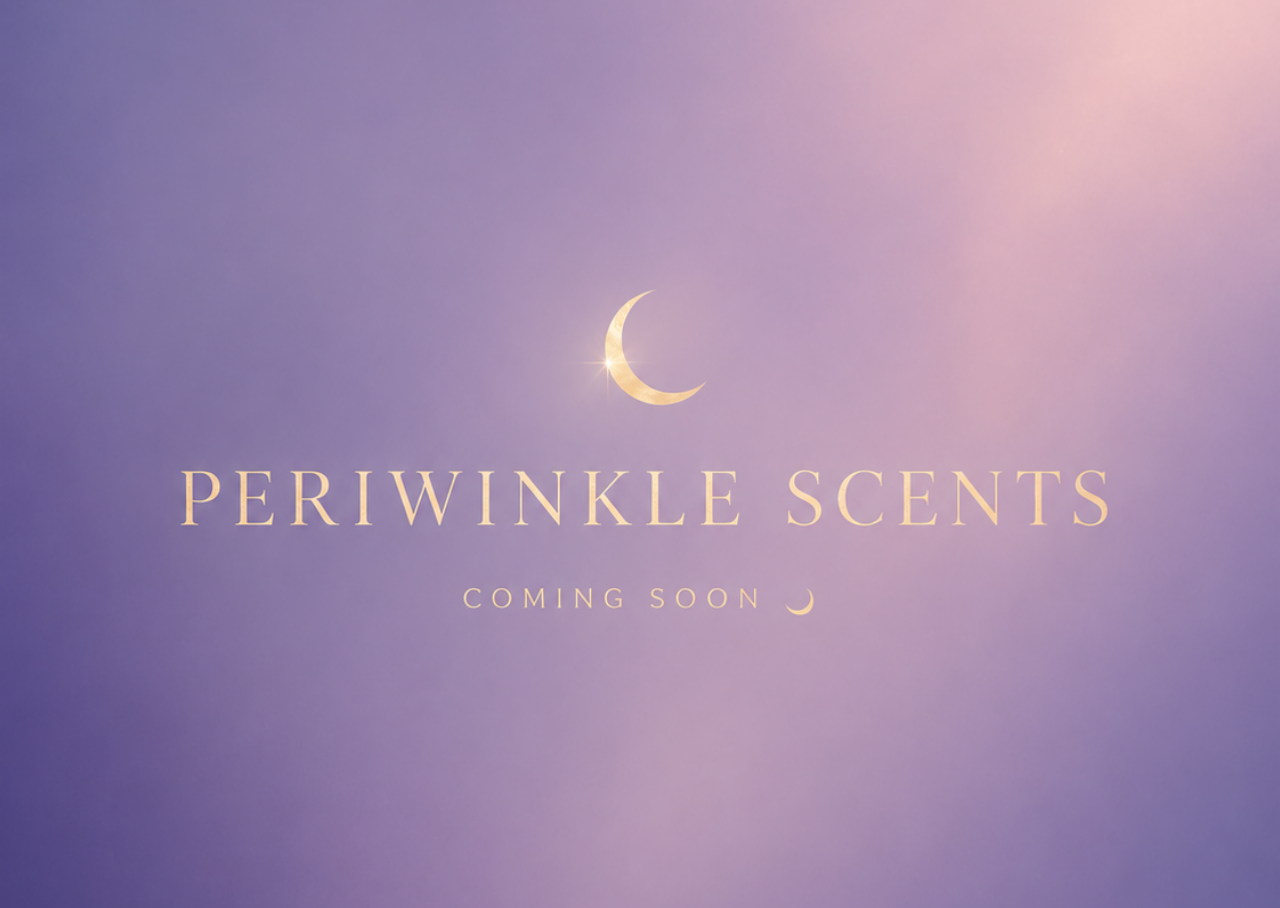
<file: index.html>
<!DOCTYPE html>
<html lang="en">
<head>
    <meta charset="UTF-8">
    <meta name="viewport" content="width=
    , initial-scale=1.0">
    <meta property="og:title" content="PERIWINKLE SCENTS">
<meta property="og:description" content="Dreamy periwinkle scents. Coming soon.">
<meta property="og:image" content="ChatGPT Image May 18, 2026, 12_21_01 AM.png">
<meta property="og:type" content="website">
    <title>Coming soon</title>
    <link rel="icon" type="image/png" href="faviconmoon.png">
    <link rel="stylesheet" media="screen and (max-width: 683px)" href="comingsoon2.css">
    <link rel="stylesheet" media="screen and (min-width: 684px)" href="periwinklecomingsoon1.css">
    <link rel="stylesheet" href="style.css">
</head>
<body>
    <script src="popup.js"></script>
</body>
</html>
</file>
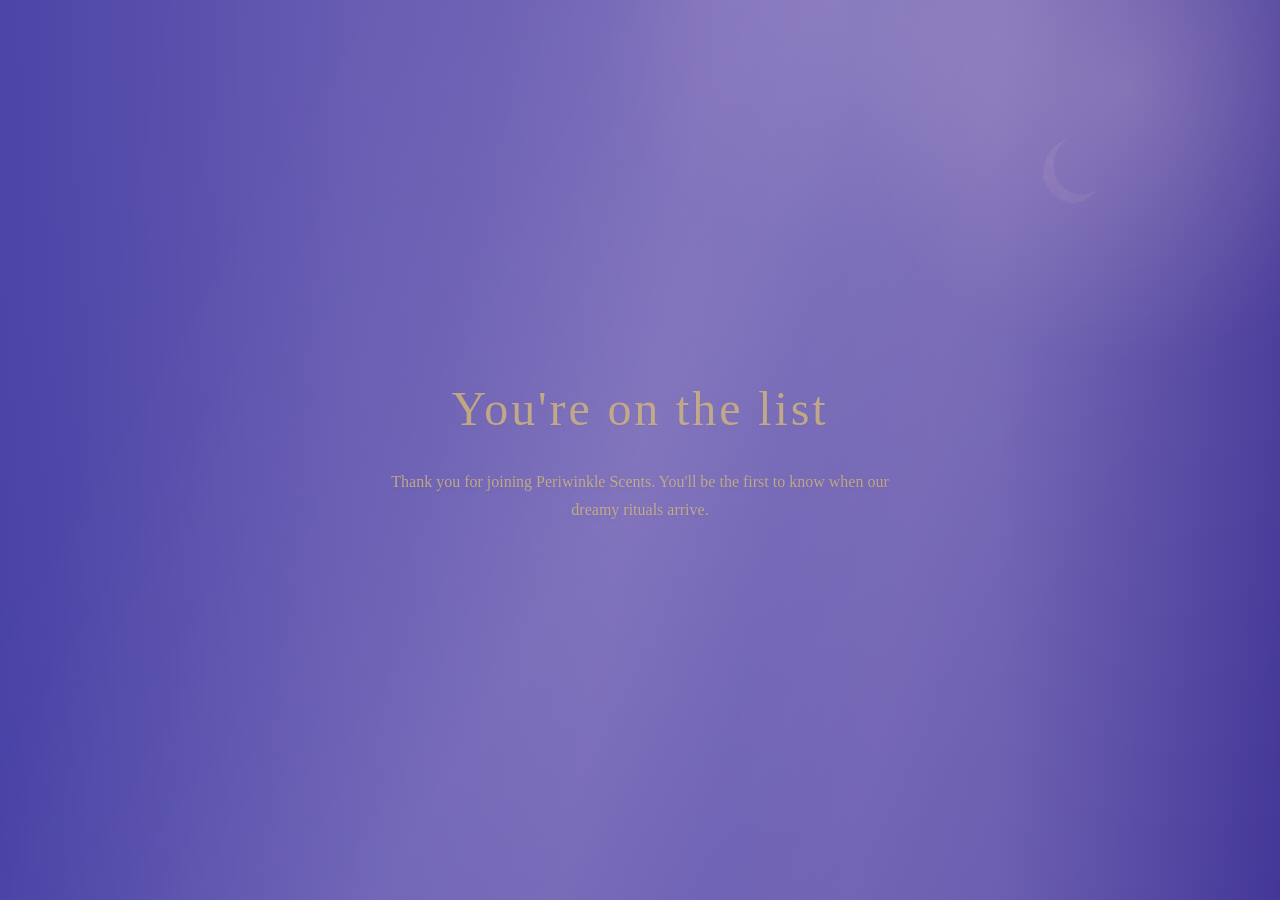
<file: gradient.html>
<!DOCTYPE html>
<html lang="en">
<head>
    <meta charset="UTF-8">
    <meta name="viewport" content="width=device-width, initial-scale=1.0">
    <title>You're on the list</title>
    <style>
body {
  min-height: 100vh;
  margin: 0;
  overflow: hidden;
  display: flex;
  justify-content: center;
  align-items: center;

  background:

    /* 1. Η diagonal λωρίδα */
    linear-gradient(
      100deg,
      transparent 10%,
      rgba(255, 210, 225, 0.04) 35%,
      rgba(255, 214, 228, 0.12) 50%,
      rgba(255, 223, 234, 0.08) 60%,
      rgba(255, 214, 228, 0.12) 70%,
      rgba(255, 210, 225, 0.04) 100%,
      transparent 65%
    ),
    /* 2. Το μικρό ροζ νέφος πάνω δεξιά */
    radial-gradient(
  ellipse at 65% 0%,
  rgba(255, 220, 230, 0.18) 0%,
  rgba(255, 220, 230, 0.08) 20%,
  transparent 99%
),

    /* 3. Το βασικό periwinkle gradient */
    linear-gradient(
      90deg,
      #4841a5 0%,
      #5b52ae 28%,
      #5b52ae 55%,
      #584faa 78%,
      #372d93 100%
    ),

     radial-gradient(
  circle at 35% 60%,
  rgba(255,230,240,0.08),
  transparent 30%
),

radial-gradient(
  circle at 60% 80%,
  rgba(220,210,255,0.10),
  transparent 25%
);

  background-attachment: fixed;

}

body::before {
  content: "";
  position: fixed;
  inset: 0;
  pointer-events: none;

  background:
    radial-gradient(
      circle at 88% 10%,
      rgba(255, 225, 230, 0.18),
      transparent 20%
    );
 z-index: 1;
 position: fixed;

}

body::after {
  content: "";
  position: fixed;
  inset: 0;
  pointer-events: none;

  background:
    linear-gradient(
      120deg,
      transparent 20%,
      rgba(255, 235, 245, 0.03) 35%,
      rgba(255, 245, 250, 0.08) 50%,
      rgba(255, 220, 235, 0.04) 62%,
      transparent 78%
    );

  mix-blend-mode: screen;
}

.thank-you-message {
  max-width: 500px;
  padding: 2rem;
  display: flex;
  flex-direction: column;
  align-items: center;
  text-align: center;
}

#moon-icon {
  width: 180px;
  margin-bottom: 2rem;
  position: fixed;
  top: 4vw;
  right: 10vw;
 opacity: 0.2;
mix-blend-mode: soft-light;}

* {font-family: "Bodoni Moda", serif;
   text-transform: none;
   line-height: 1.1
}

h1 {
  font-size: clamp(2rem, 4vw, 3rem);
  font-weight: 300;
  letter-spacing: 0.06em;
  color: #bca381;
  margin-bottom: 1rem;
  text-shadow:
    0 1px 2px rgba(95, 83, 106, 0.08),
    0 4px 14px rgba(216, 194, 165, 0.08);
}

p {
  line-height: 1.8;
  font-size: 1rem;
  margin-bottom: 2rem;
  color: #bca381;
  text-shadow:
    0 1px 2px rgba(95, 83, 106, 0.08),
    0 4px 14px rgba(216, 194, 165, 0.08);
}

    </style>
</head>
<body>
  <img src="moon.png" alt="moon icon" id="moon-icon">
  <section class="thank-you-message">

  <h1>You're on the list</h1>

  <p>
    Thank you for joining Periwinkle Scents.
    You'll be the first to know when our dreamy rituals arrive.
  </p>

</section>  
</body>
</html>
</file>
<file: comingsoon2.css>
html, body {
    height: 100%;
}
body {
    background-image: url("ChatGPT Image May 18, 2026, 12_21_01 AM.png");
     height: 100%;
    width: 100%;
    background-position: center;
  background-repeat: no-repeat;
  background-size: cover;
}
</file>
<file: periwinklecomingsoon1.css>
html, body {
    height: 100%;
}
body {
    background-image: url("./ChatGPT\ Image\ May\ 17\,\ 2026\,\ 10_02_21\ PM.png");
     height: 100%;
    width: 100%;
    background-position: center;
  background-repeat: no-repeat;
  background-size: cover;
}
</file>
<file: style.css>
.popup-overlay {
background: linear-gradient(
  145deg,
  #9893E6 0%,
  #A79BE6 40%,
  #D4BAC4 100%
);
backdrop-filter: blur(18px);
-webkit-backdrop-filter: blur(18px);

box-shadow:
    0 18px 45px rgba(88, 72, 115, 0.16),
    0 8px 18px rgba(88, 72, 115, 0.10),
    inset 0 1px 0 rgba(255,255,255,0.28);

border:
1px solid rgba(255,255,255,0.15);
display: flex;
  flex-direction: column;
  gap: 18px;
  padding: 42px;
  max-width: 520px;
  margin: auto;
  border-radius: 25px;
min-width: 0;
width: 100%;
justify-content: center;
align-items: center;
}

* {
font-family: "Bodoni Moda", serif;
font-weight: 400;
letter-spacing: 0.02em;
text-transform: uppercase;
letter-spacing: 0.08em;
}

h2 {
    text-transform: none;
    color: #E3D2B6;
    font-size: clamp(1.8rem, 3vw, 2.5rem);
     text-shadow:
    0 1px 2px rgba(95, 83, 106, 0.08),
    0 4px 14px rgba(216, 194, 165, 0.08);
}

input {
 background: rgba(255, 252, 247, 0.82);
border: 1px solid rgba(219, 196, 167, 0.35);
margin-bottom: 24px;

color: #8F8096;
border-radius: 18px;
font-size: 1rem;
height: 58px;
padding: 36px 20px;
 box-shadow:
    inset 0 1px 2px rgba(255,255,255,0.45),
    0 4px 14px rgba(120, 100, 140, 0.05);

  transition: all 0.25s ease;}

  input:focus {
  outline: none;

  border-color: rgba(216, 194, 165, 0.75);

  box-shadow:
    0 0 0 4px rgba(216, 194, 165, 0.12),
    0 8px 20px rgba(120, 100, 140, 0.10);

  transform: translateY(-1px);
}

input::placeholder {
  color: #B9A8AE;
  letter-spacing: 0.08em;
}

form > button {
color: #5f536a;
background:  #CEB294;
transition: all .25s ease;
padding: 18px 32px;
border-radius: 18px;
border: 1px solid rgba(216, 194, 165, 0.25);
font-size: 0.95rem;
font-weight: 500;
cursor: pointer;
 box-shadow:
    0 6px 18px rgba(165, 132, 92, 0.18),
    inset 0 1px 0 rgba(255,255,255,0.25);

  transition: all 0.28s ease;
  border-radius: 16px;
}

form button:hover {
  transform: translateY(-3px);
filter: brightness(1.03);
box-shadow:
    0 12px 28px rgba(165, 132, 92, 0.26),
    inset 0 1px 0 rgba(255,255,255,0.35);
}

form button:active {
  transform: translateY(0);
}

form {
    display: flex;
    flex-direction: column;
    gap: 18px;

}

form input,
form button {
  width: 100%;
  box-sizing: border-box;
  display: block;
}

.close-btn {
    color: #D8C2A5;
font-size: 1.4rem;
border: none;
background: none;
cursor: pointer;
z-index: 10;
}


@media (max-width: 638px) {

  .popup-overlay {
    padding: 24px;
    border-radius: 26px;
    width: 80vw;
    box-sizing: border-box;
  }

  h2 {
    font-size: 2rem;
    line-height: 1.05;
  }

  

  form input,
  form button {
    width: 100%;
    min-width: 0;
    margin: 0;
  }
}
</file>
